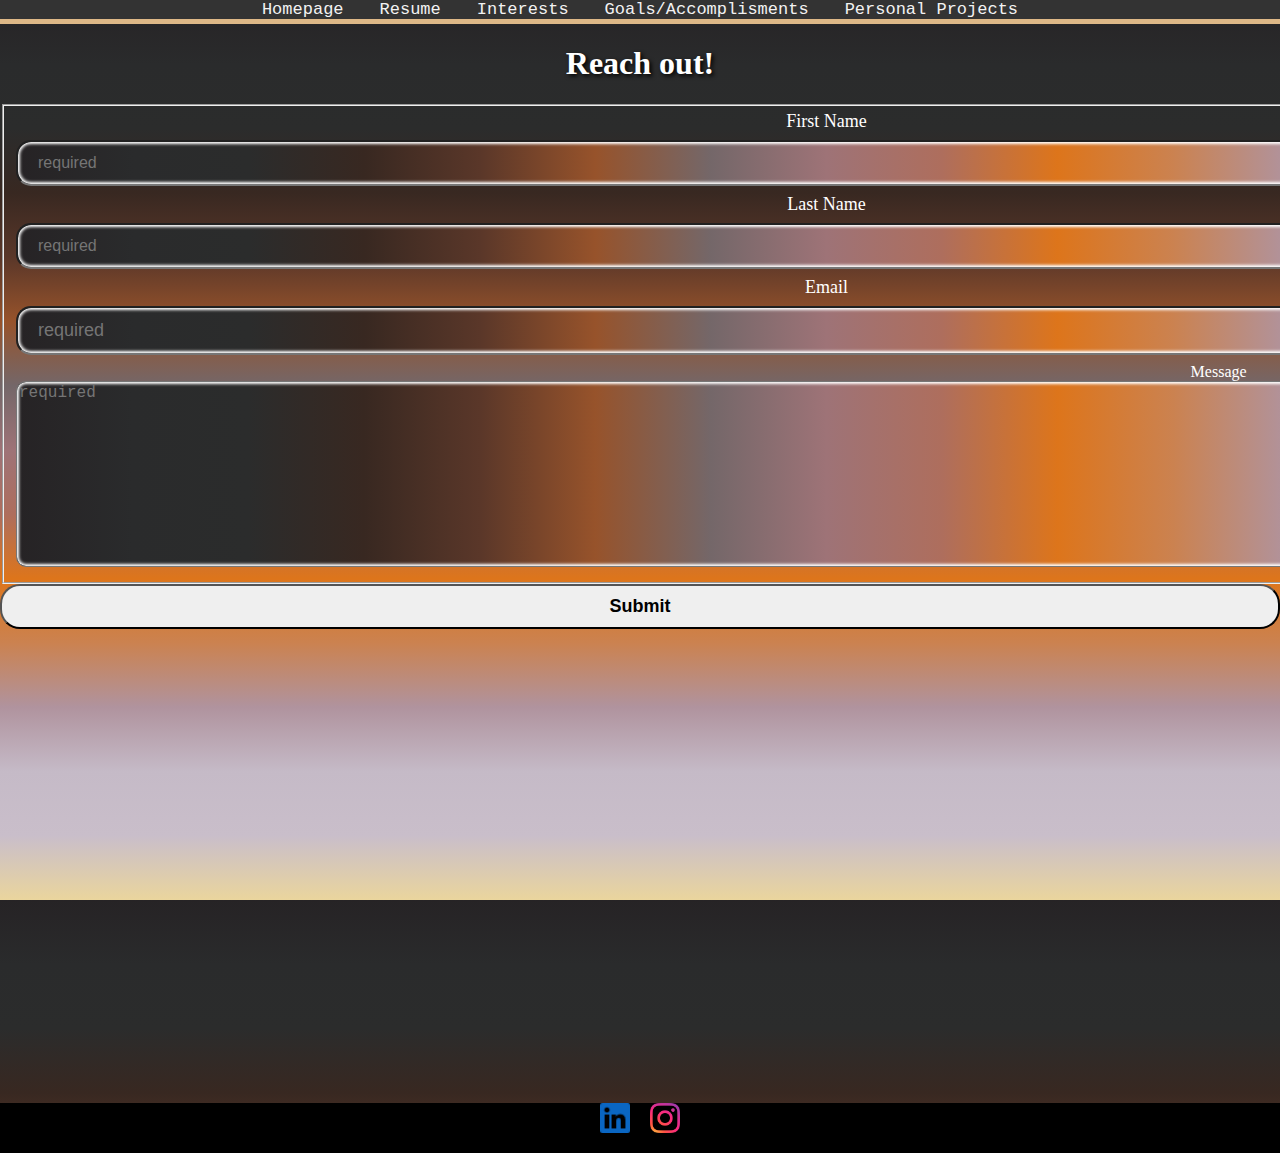
<file: ContactInfo.html>
<!DOCTYPE html>
<html lang="en">
<head>
    <meta charset="UTF-8">
    <meta name="viewport" content="width=device-width, initial-scale=1.0">
    <title>Contact Info</title>
    <link rel="stylesheet" href="/PortfolioStyling.css">
    <link rel="preconnect" href="https://fonts.googleapis.com">
<link rel="preconnect" href="https://fonts.gstatic.com" crossorigin>
<link href="https://fonts.googleapis.com/css2?family=Anonymous+Pro&family=Playfair+Display:wght@500&display=swap" rel="  sheet">
</head>
<body class="contact-me">
    <header> 
        <nav class="links">
         <a class="top-left" href="index.html" class="btn">Homepage</a>
         <a class="top-center" href="Technology Resume.html" class="btn">Resume</a>
         <a class="top-right" href="Interests.html" class="btn">Interests</a>
         <a class="bottom-left" href="Goals.html" class="btn">Goals/Accomplisments</a>
         <a class="bottom-right" href="PersonalProjects.html" class="btn">Personal Projects</a>
        </nav> 
     </header>
     <h1>Reach out!</h1>
     <div class="socials">
    <form class="message-form" method="post" action="">
        <fieldset class="form-container">
        <div class="type">
            <label for="first-name">First Name</label>
            <input type="text" required name="first-name" id="first-name" placeholder="required">
        </div>
        <div class="type">
            <label for="last-name">Last Name</label>
            <input type="text" required name="last-name" id="last-name" placeholder="required">
        </div>
        <div class="type">
            <label for="email">Email</label>
            <input type="email" required name="email" id="email" placeholder="required">
        </div>
        <div class="type">
            <legend>Message</legend>
            <textarea name="message" id="message" cols="160" rows="10" required placeholder="required" cols="30" rows="20"></textarea>
        </div>
        </fieldset>
            <input type="submit" value="Submit" class="submit">
    </form>
     </div>
     <iframe allow="autoplay *; encrypted-media *; fullscreen *; clipboard-write" frameborder="0" height="450" style="overflow:hidden;border-radius:10px;" sandbox="allow-forms allow-popups allow-same-origin allow-scripts allow-storage-access-by-user-activation allow-top-navigation-by-user-activation" src="https://embed.music.apple.com/us/playlist/viking-metal/pl.u-55D6XGKF8L99Xp5"></iframe>
     
    <footer>
        <div class="professional">
            <a target="_blank" href="https://www.linkedin.com/public-profile/settings?lipi=urn%3Ali%3Apage%3Ad_flagship3_profile_self_edit_contact-info%3BLCVifBWiTBmty7uF37HX%2BA%3D%3D"><img src="In-Blue-26.png" alt="LinkedIn"></a>
        </div>
        <div class="professional">
            <a target="_blank" href="https://www.instagram.com/adam__ziv/?utm_source=ig_embed&amp;utm_campaign=loading"><img src="Instagram_icon-icons.com_66804.png" alt=""></a>
        </div>
    </footer>
</body>
</html>
</file>
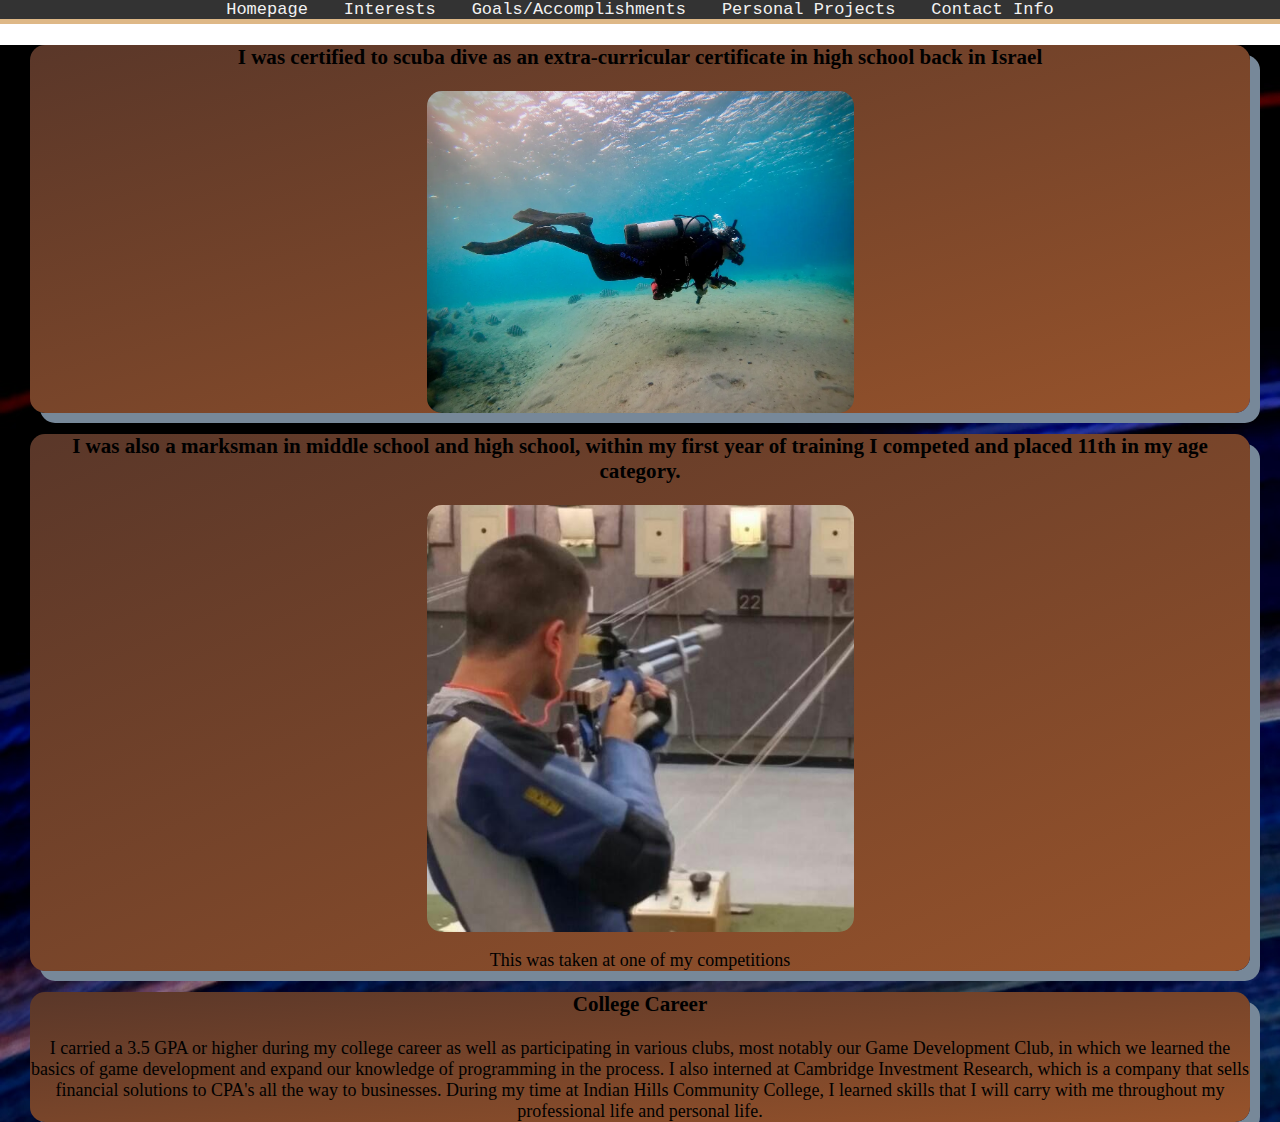
<file: Goals.html>
<!DOCTYPE html>
<html lang="en">
<head>
    <meta charset="UTF-8">
    <meta name="viewport" content="width=device-width, initial-scale=1.0">
    <title>Goals</title>
    <link rel="stylesheet" href="/PortfolioStyling.css">
    <link rel="preconnect" href="https://fonts.googleapis.com">
    <link rel="preconnect" href="https://fonts.gstatic.com" crossorigin>
    <link href="https://fonts.googleapis.com/css2?family=Anonymous+Pro&family=Playfair+Display:wght@500&display=swap" rel="  sheet">
</head>
<body class="Goals">
    <header>
        <nav class="links">
         <a class="top-left" href="index.html" class="btn">Homepage</a>
         <a class="top-center" href="Interests.html" class="btn">Interests</a>
         <a class="top-right" href="Goals.html" class="btn">Goals/Accomplishments</a>
         <a class="bottom-left" href="PersonalProjects.html" class="btn">Personal Projects</a>
         <a class="bottom-right" href="ContactInfo.html" class="btn">Contact Info</a>
        </nav> 
     </header>
    <div class="goals-grid">
        <div class="row">
            <div class="column">
                <div class="card-2">
                    <div id="diving">
                        <h3>I was certified to scuba dive as an extra-curricular certificate in high school back in Israel</h3>
                        <img src="Scuba-diving.webp" id="Scuba-diving">
                    </div>
                </div>
            </div>
        </div>
        <div class="row">
            <div class="column">
                <div class="card-2">
                    <div id="shooting">
                        <h3>I was also a marksman in middle school and high school, within my first year of training I competed and placed 11th in my age category.</h3>
                        <img src="6B38FC0A-FFB1-477F-A65A-BEDCD907DDD4.jpeg" id="Shooting">
                        <p>This was taken at one of my competitions</p>
                    </div>
                </div>
            </div>
        </div>
        <div class="row">
            <div class="column">
                <div class="card-2">
                    <div class="academic">
                        <h3>College Career</h3>
                        <p>I carried a 3.5 GPA or higher during my college career as well as participating in various clubs, most notably our 
                            Game Development Club, in which we learned the basics of game development and expand our knowledge of programming
                            in the process. I also interned at Cambridge Investment Research, which is a company that sells financial solutions 
                            to CPA's all the way to businesses. During my time at Indian Hills Community College, I learned skills that I will carry 
                            with me throughout my professional life and personal life.
                        </p>
                    </div>
                </div>
            </div>
        </div>
    </div>

</body>
</html>
</file>
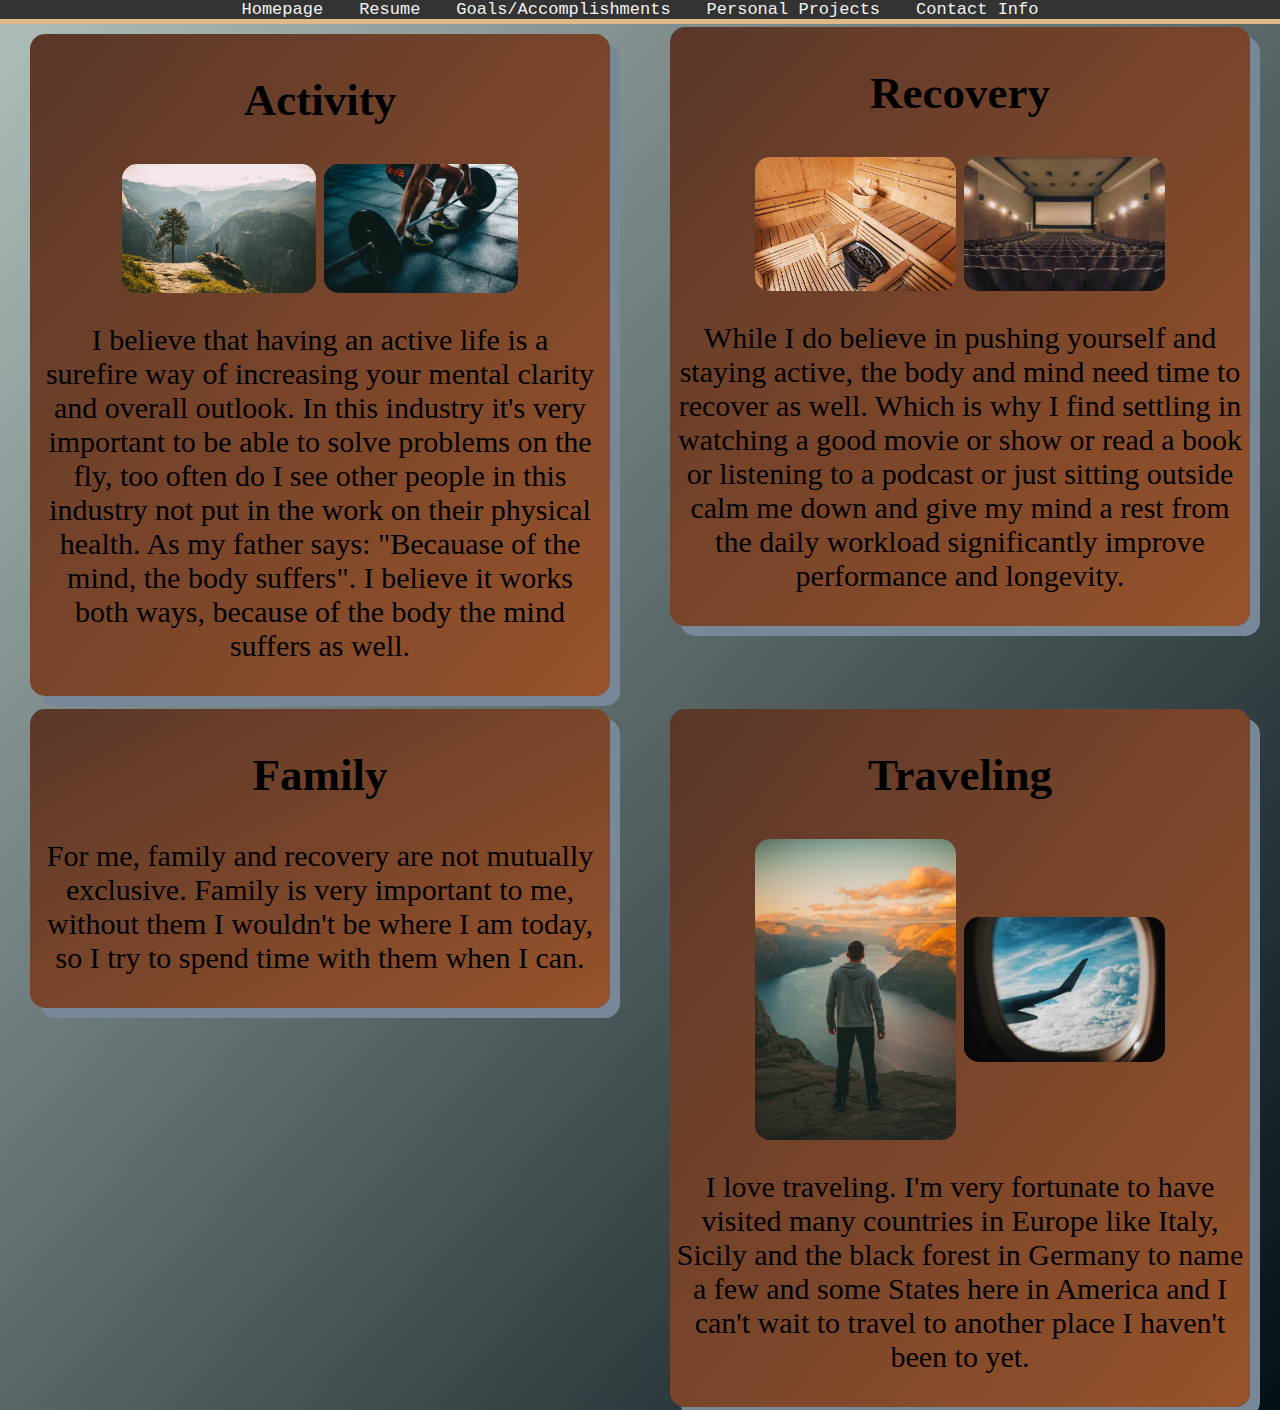
<file: Interests.html>
<!DOCTYPE html>
<html lang="en">
<head>
    <meta charset="UTF-8">
    <meta name="viewport" content="width=device-width, initial-scale=1.0">
    <title>What I Enjoy in Life</title>
    <link rel="stylesheet" href="/PortfolioStyling.css">
    <link rel="preconnect" href="https://fonts.googleapis.com">
<link rel="preconnect" href="https://fonts.gstatic.com" crossorigin>
<link href="https://fonts.googleapis.com/css2?family=Anonymous+Pro&family=Playfair+Display:wght@500&display=swap" rel="  sheet">
</head>
<body class="interests">
    <header> 
        <nav class="links">
         <a class="top-left" href="index.html" class="btn">Homepage</a>
         <a class="top-center" href="Technology Resume.html" class="btn">Resume</a>
         <a class="top-right" href="Goals.html" class="btn">Goals/Accomplishments</a>
         <a class="bottom-left" href="PersonalProjects.html" class="btn">Personal Projects</a>
         <a class="bottom-right" href="ContactInfo.html" class="btn">Contact Info</a>
        </nav> 
     </header>
     <div class="background">
    <div class="row">
        <div class="column">
            <div class="card-2">
                <div class="activity">
                    <h2>Activity</h2>
                    <img src="nathan-dumlao-pLoMDKtl-JY-unsplash.jpg" alt="mountain views">
                    <img src="victor-freitas-WvDYdXDzkhs-unsplash.jpg" alt="weight-lifting">
                    <p>I believe that having an active life   is a surefire way of
                        increasing your mental clarity and overall outlook. In this industry it's very
                        important to be able to solve problems on the fly, too often do I see other 
                        people in this industry not put in the work on their physical health. As my father says: "Becauase of the mind, the body suffers".
                        I believe it works both ways, because of the body the mind suffers as well.
                    </p>
                </div>
            </div>
        </div>
    </div>
    <div class="row">
        <div class="column">
            <div class="card-2">
                <div class="recovery">
                    <h2>Recovery</h2>
                    <img src="recovery.jpg" id="suana">
                    <img src="houses-cheung-3rW1HAakg8g-unsplash.jpg" alt="theater">
                    <p>While I do believe in pushing yourself and staying active, the body and mind need time to recover as well.
                        Which is why I find settling in watching a good movie or show or read a book or listening to a podcast or just sitting 
                        outside calm me down and give my mind a rest from the daily workload significantly improve performance and longevity.
                        
                    </p>
                </div>
            </div>
        </div>
    </div>
    <div class="row">
        <div class="column">
            <div class="card-2">
                <div class="family">
                    <h2>Family</h2>
                    <p>For me, family and recovery are not mutually exclusive. Family is very important to me, without them I wouldn't be where I am today, so I try to spend time with them
                        when I can.
                    </p>
                </div>
            </div>
        </div>
    </div>
    <div class="row">
        <div class="column">
            <div class="card-2">
                <div class="travel">
                    <h2>Traveling</h2>
                    <img src="alexei-scutari-4bK09f7ebCE-unsplash.jpg" alt="overlooking a lake">
                    <img src="blake-guidry-p9vr45T2scg-unsplash.jpg" alt="airplane wing">
                    <p>I love traveling. I'm very fortunate to have visited many countries in Europe like Italy, Sicily and the black forest in Germany to name a few
                        and some States here in America and I can't wait to travel to another place I haven't been to yet.
                    </p>
                </div>
            </div>
        </div>
    </div>
     </div>
</body>
</html>
</file>
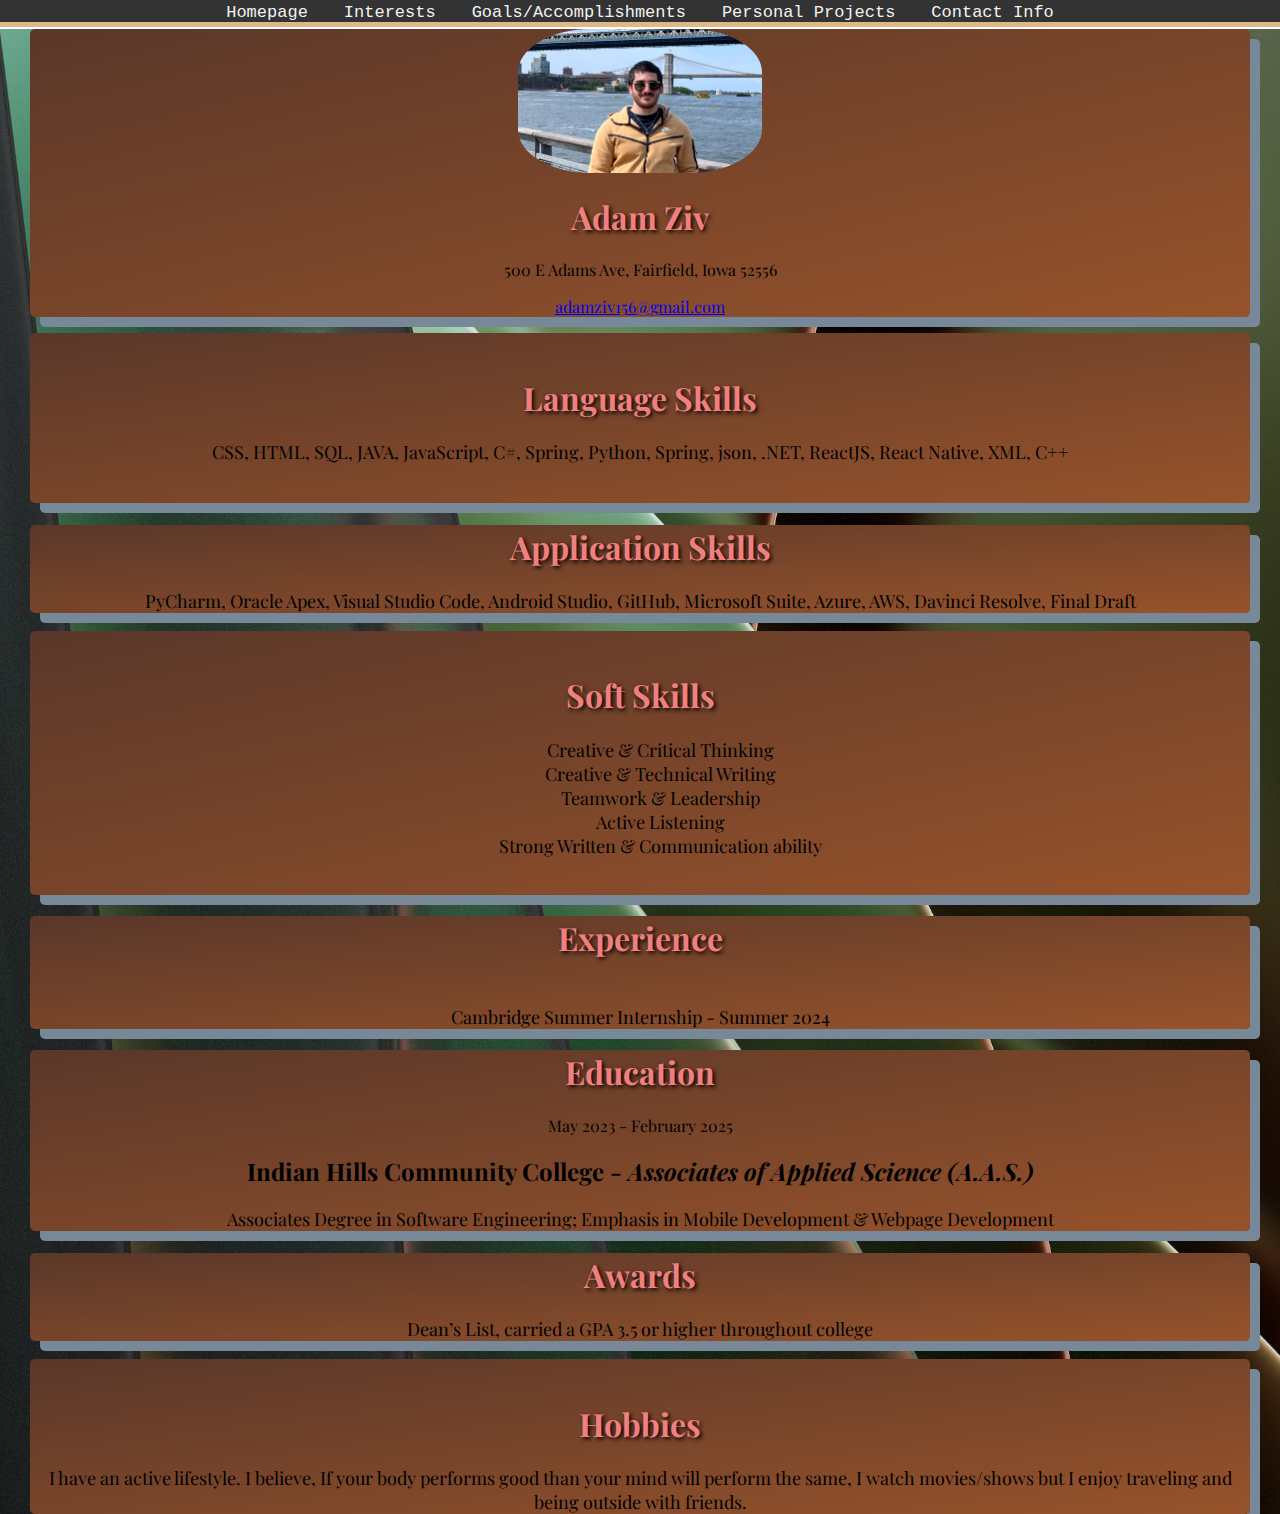
<file: Technology Resume.html>
<!DOCTYPE  html PUBLIC "-//W3C//DTD XHTML 1.0 Transitional//EN" "http://www.w3.org/TR/xhtml1/DTD/xhtml1-transitional.dtd">
<html xmlns="http://www.w3.org/1999/xhtml" xml:lang="en" lang="en">
    <head>
        <meta http-equiv="Content-Type" content="text/html; charset=utf-8"/>
        <meta name="viewport" content="width=device-width, initial-scale=1"/>
        <link rel="stylesheet" href="/PortfolioStyling.css">
        <link href="https://fonts.googleapis.com/css2?family=Anonymous+Pro&family=Playfair+Display:wght@500&display=swap" rel="stylesheet">
        <title>Technology Resume</title>
</head>
<body class="resume">
    <header>
        <nav class="links">
         <a class="top-left" href="index.html" class="btn">Homepage</a>
         <a class="top-center" href="Interests.html" class="btn">Interests</a>
         <a class="top-right" href="Goals.html" class="btn">Goals/Accomplishments</a>
         <a class="bottom-left" href="PersonalProjects.html" class="btn">Personal Projects</a>
         <a class="bottom-right" href="ContactInfo.html" class="btn">Contact Info</a>
        </nav> 
     </header>
     <div id="everything">
    <div class="row">
        <div class="column">
            <div class="card">
                <img src="IMG_4809.jpeg" alt="view of the Williamsburg bridge">
                <div class="container">
                    <h1 class="title">Adam Ziv</h1>
                    <p class="s1">500 E Adams Ave, Fairfield, Iowa 52556</p>
                    <p class="email"><a href="mailto:adamziv156@gmail.com">adamziv156@gmail.com</a></p>
                </div>
            </div>
        </div>
    </div>
    <div class="row">
        <div class="column">
            <div class="card">
                <div class="container">
                    <p><br/></p><h1 class="title">Language Skills</h1>
                    <p class="personal-info">CSS, HTML, SQL, JAVA, JavaScript, C#, Spring, Python, Spring, json, .NET, ReactJS, React Native, XML, C++</p>
        <p><br/>

                </div>
            </div>
        </div>
    </div>
    <div class="row">
        <div class="column">
            <div class="card">
                <div class="container">
            </p><h1 class="title">Application Skills</h1>
            <p class="personal-info">PyCharm, Oracle Apex, Visual Studio Code, Android Studio, GitHub, Microsoft Suite, Azure, AWS, Davinci Resolve, Final Draft</p>
        </div>
            </div>
        </div>
    </div>
    <div class="row">
        <div class="column">
            <div class="card">
                <div class="container">
        <p><br/></p><h1 class="title">Soft Skills</h1>
        <ul>
            <li class="personal-info">Creative &amp; Critical Thinking</li>
            <li class="personal-info">Creative &amp; Technical Writing</li>
            <li class="personal-info">Teamwork &amp; Leadership</li>
            <li class="personal-info">Active Listening</li>
            <li class="personal-info">Strong Written &amp; Communication ability</li>
        </ul>
        <p><br/></p>
                </div>
            </div>
        </div>
    </div>
    <div class="row">
        <div class="column">
            <div class="card">
                <div class="container">
                    <h1 class="title">Experience</h1>
                    <p class="personal-info"><br>Cambridge Summer Internship - Summer 2024</p>
                </div>
            </div>
        </div>
    </div>
    <div class="row">
        <div class="column">
            <div class="card">
                <div class="containter">
                    <h1 class="title">Education</h1>
                    <p class="sub-heading">May 2023 - February 2025</p>
                    <h2>Indian Hills Community College <i>- Associates of Applied Science (A.A.S.)</i></h2>
                    <p class="personal-info">Associates Degree in Software Engineering; Emphasis in Mobile Development &amp; Webpage Development</p>  
                </div>
            </div>
        </div>
    </div>
    <div class="row">
        <div class="column">
            <div class="card">
                <div class="container">
                    <h1 class="title">Awards</h1>
                        <p class="personal-info">Dean’s List, carried a GPA 3.5 or higher throughout college</p>
                </div>
            </div>
        </div>
    </div>
        <div class="row">
            <div class="column">
                <div class="card">
                    <div class="container">
                        <p><br/></p>
                            <h1 class="title">Hobbies</h1>
                                <p class="personal-info">
                            I have an active lifestyle. I believe, If your body performs good than your mind will perform the same, 
                             I watch movies/shows but I enjoy traveling and being outside with friends.
                            </p>
                    </div>
                </div>
            </div>
        </div>
     </div>
    </body>
</html>
</file>
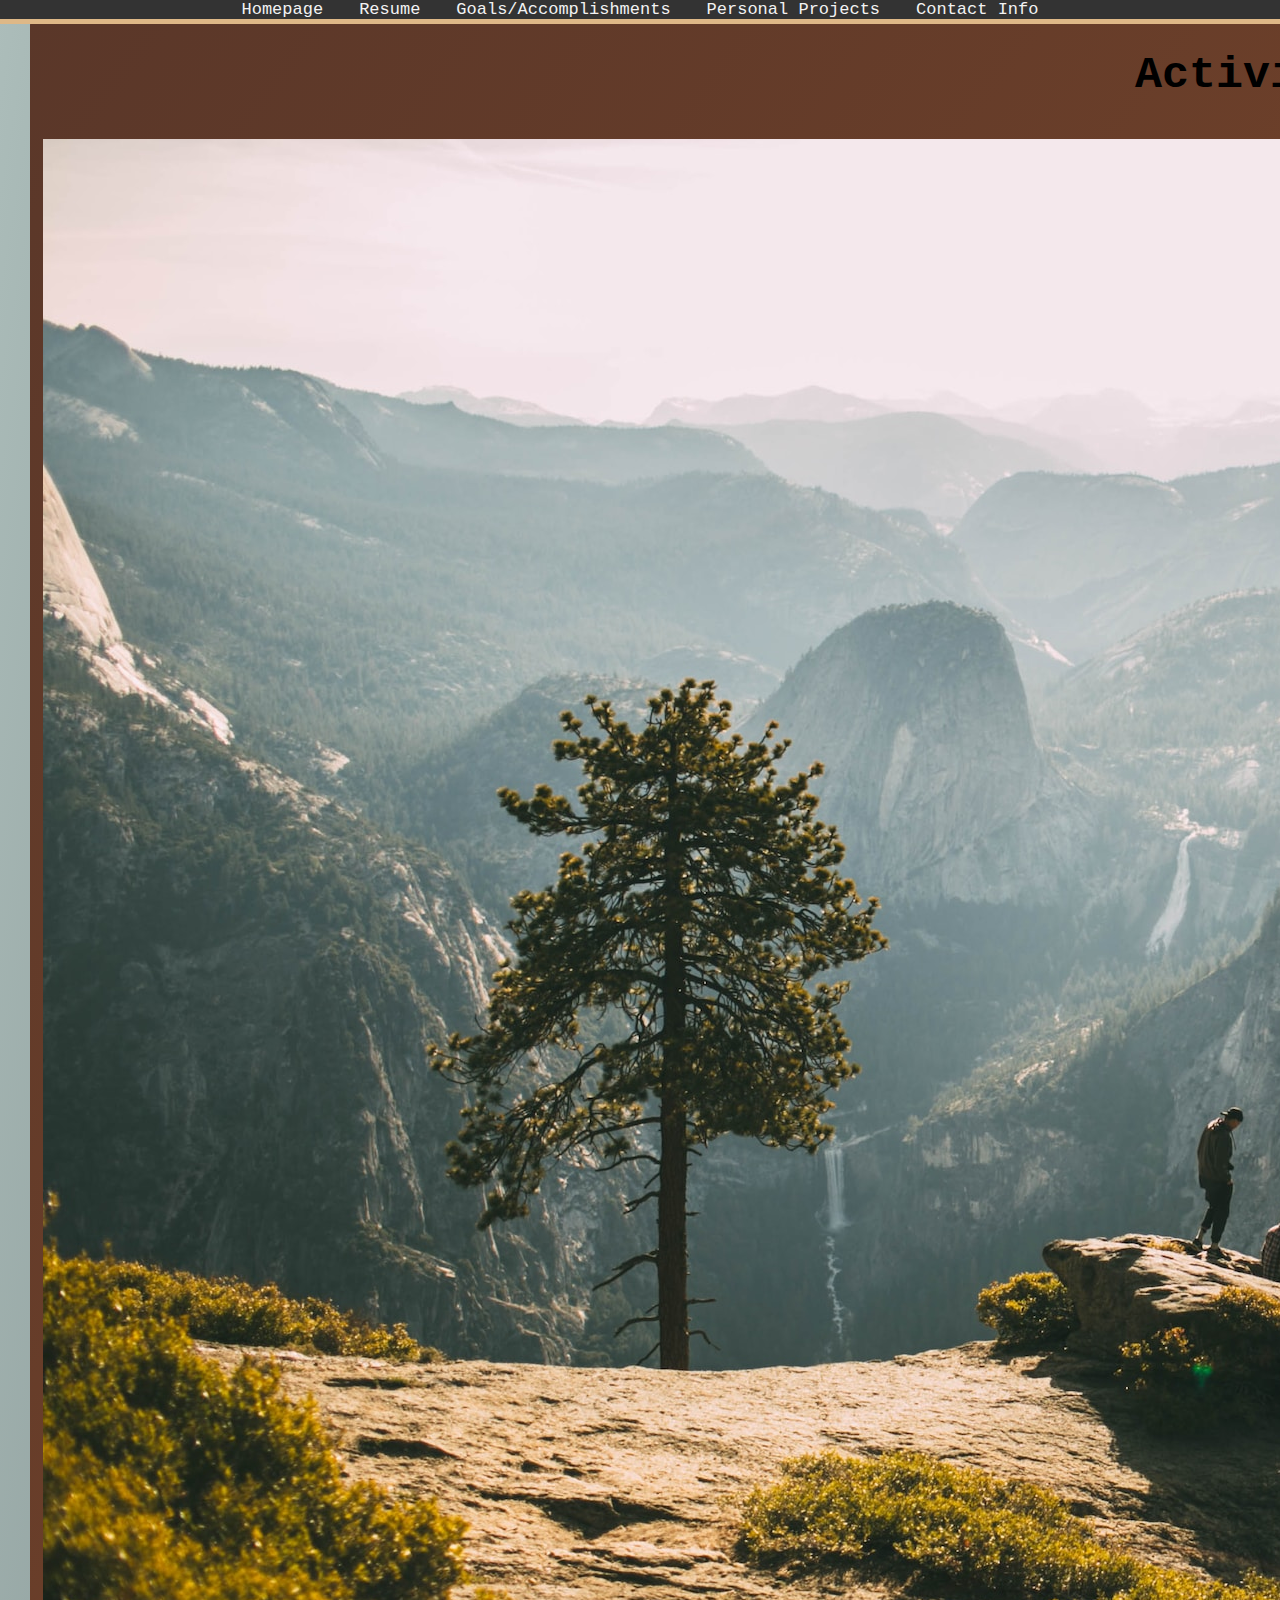
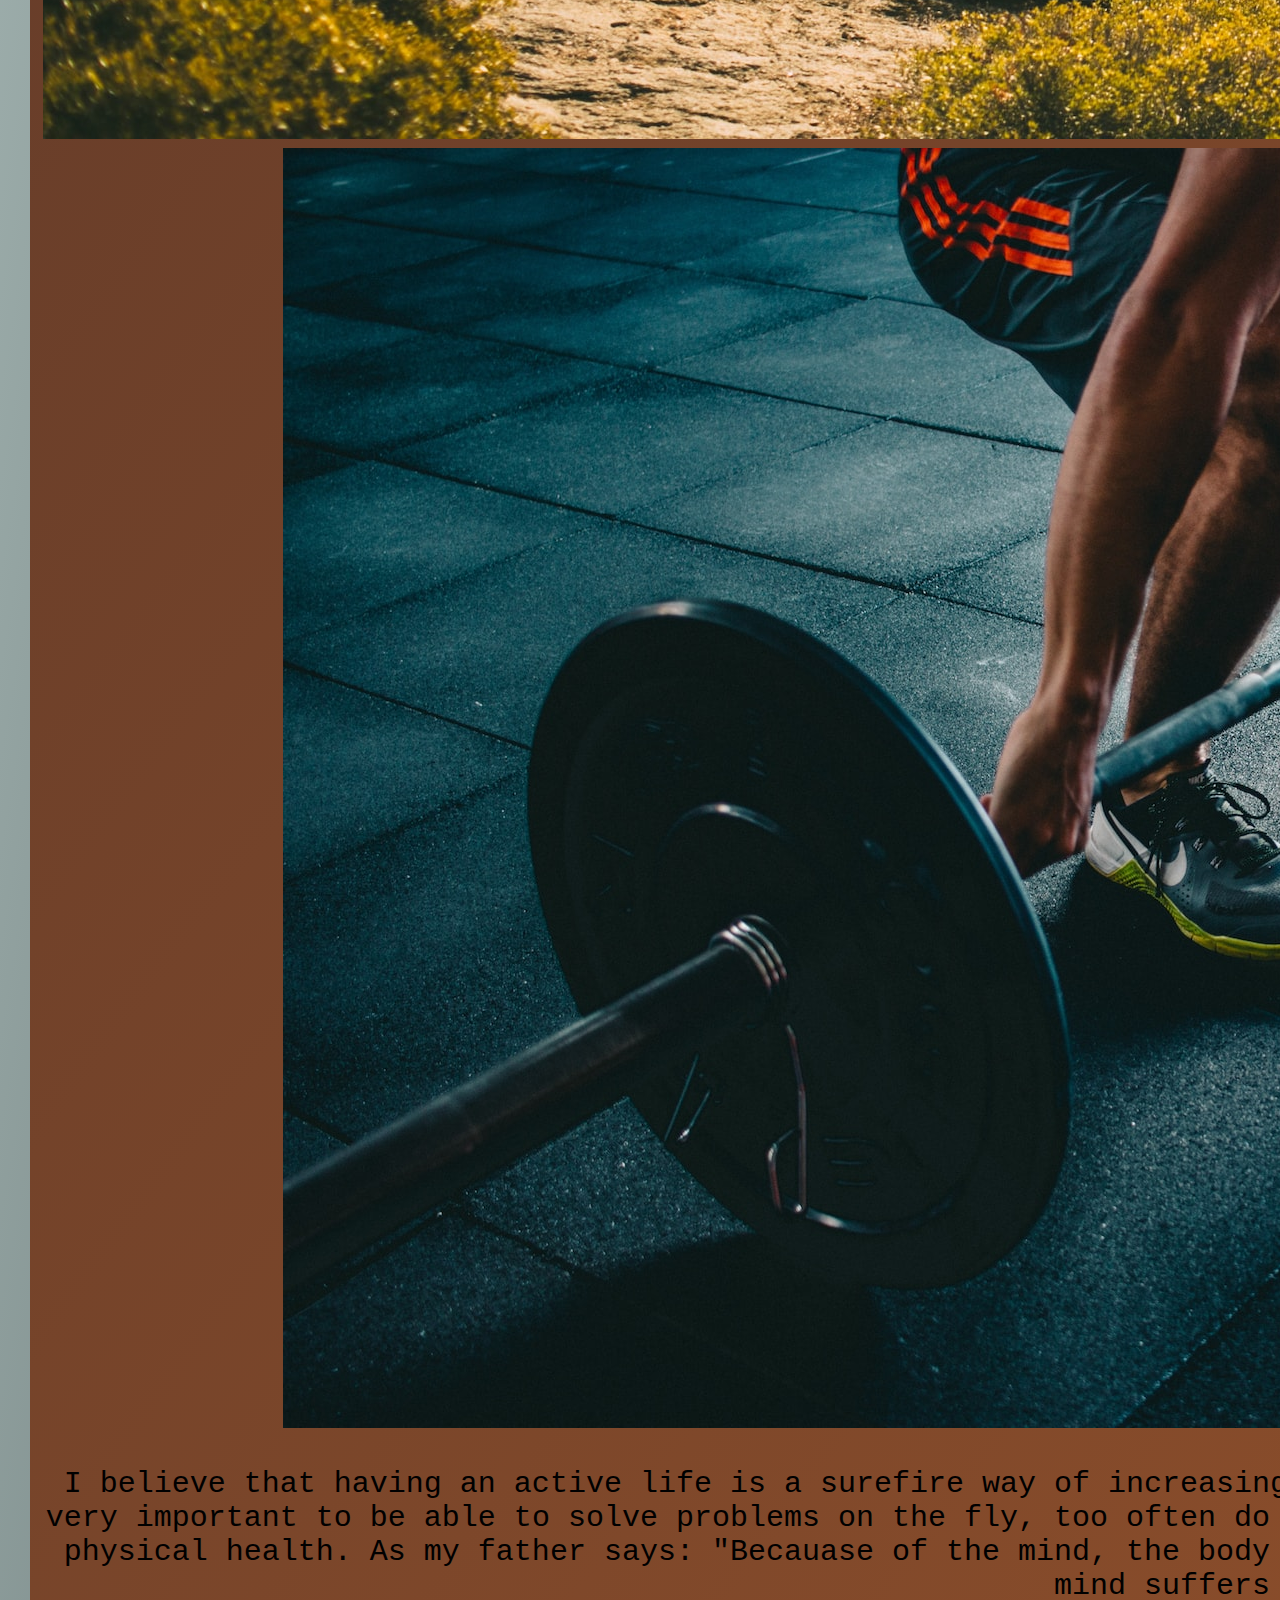
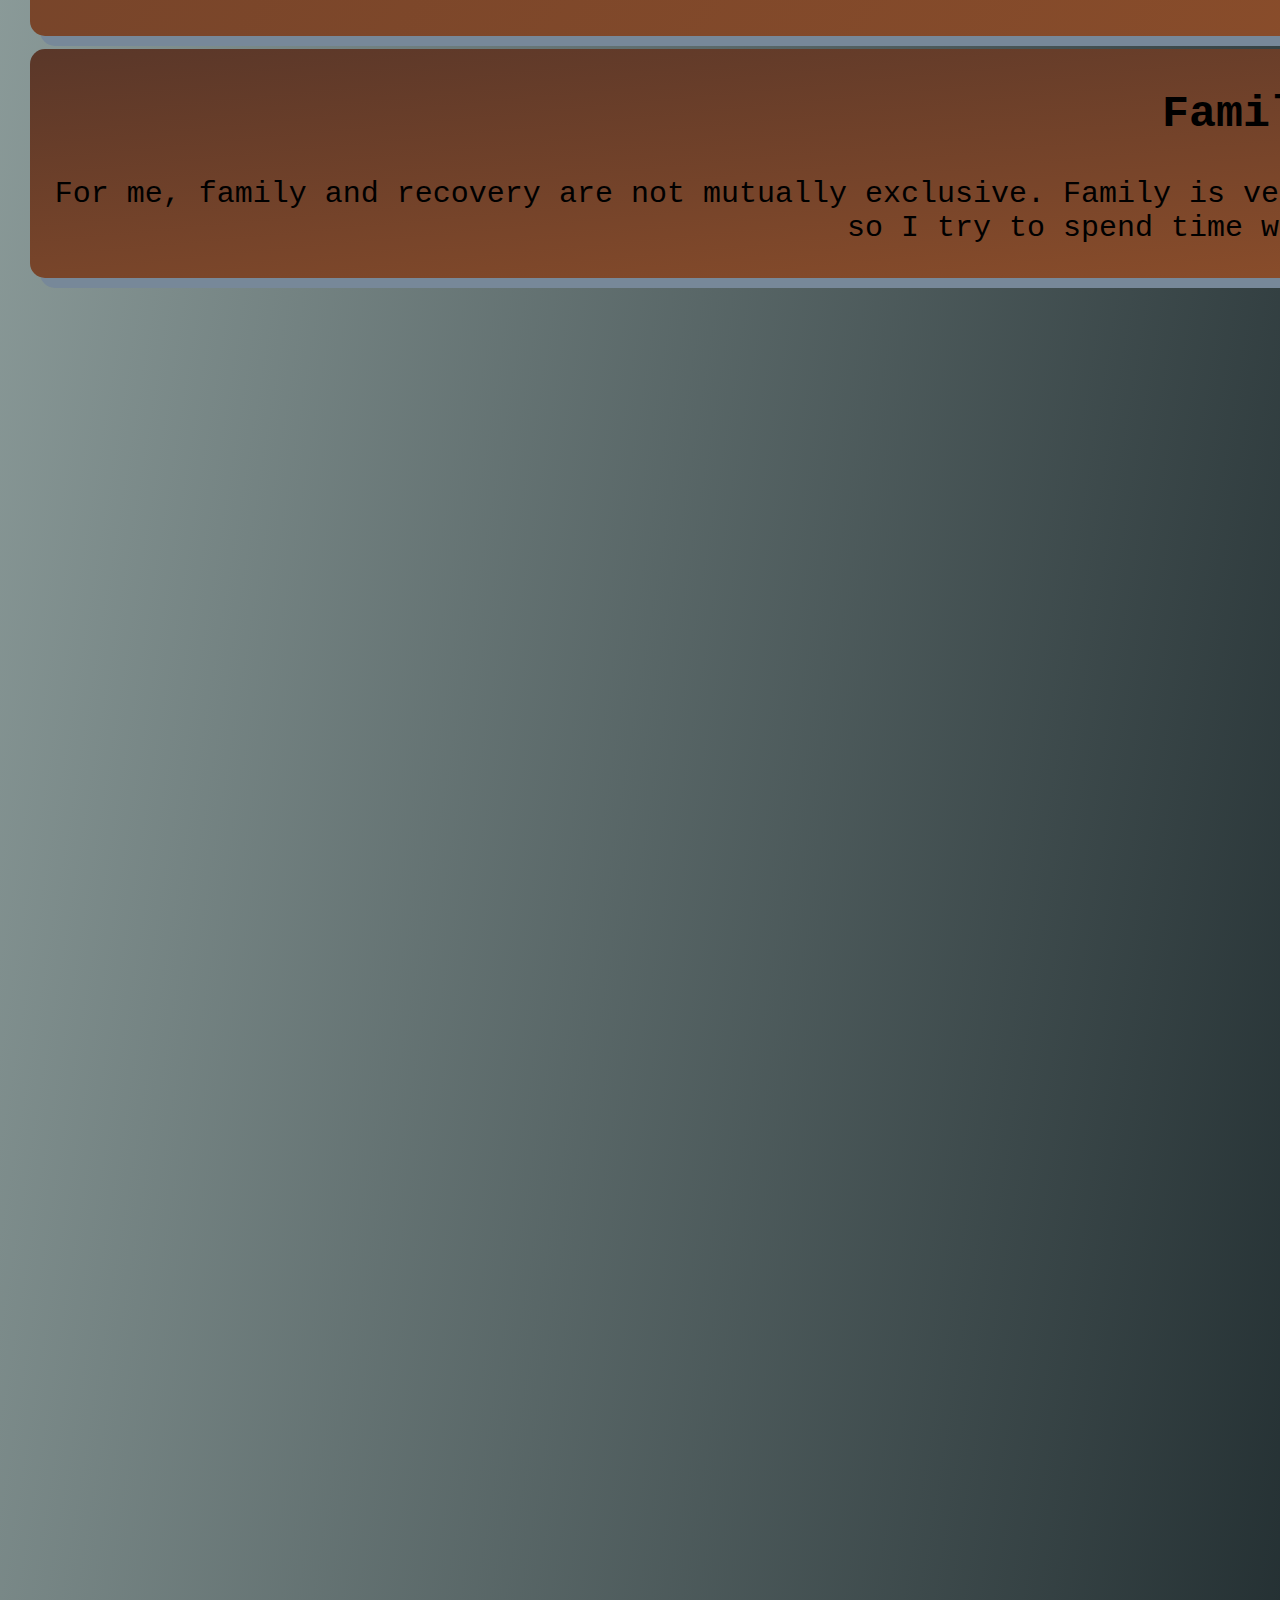
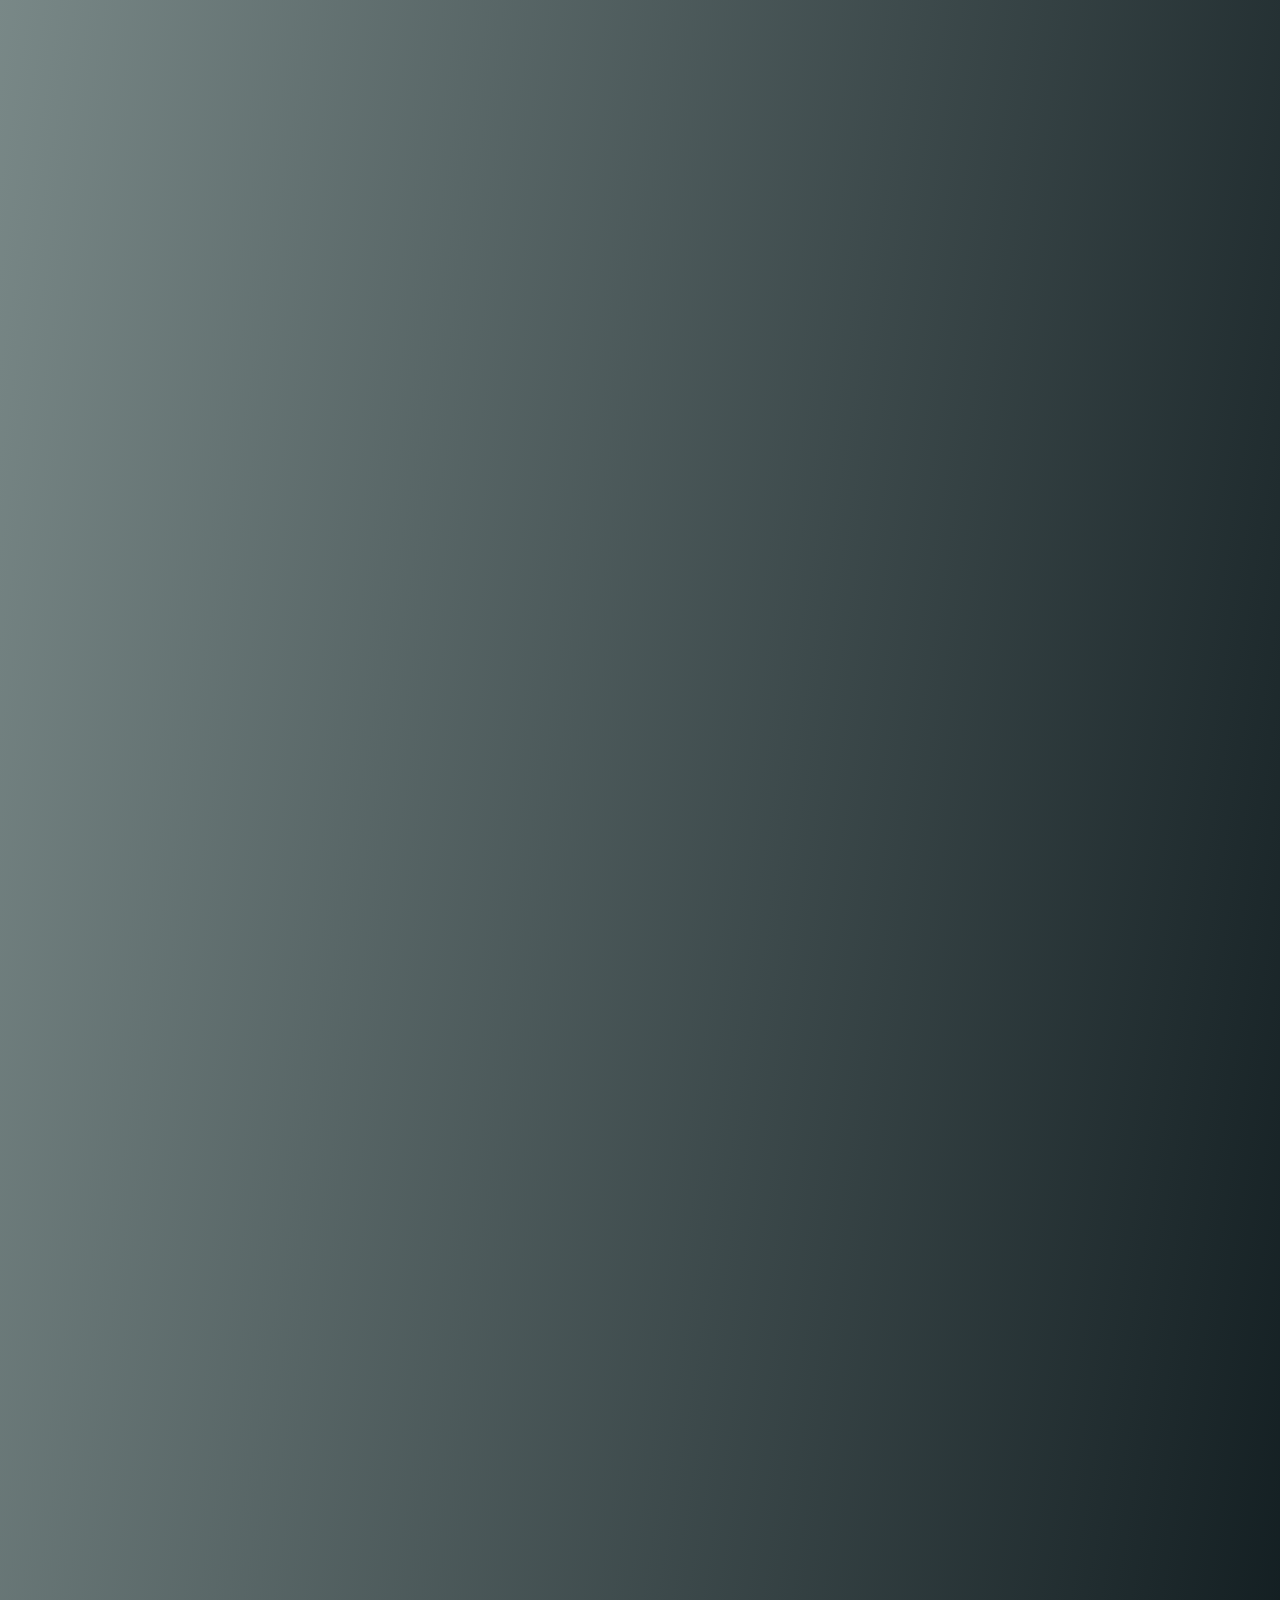
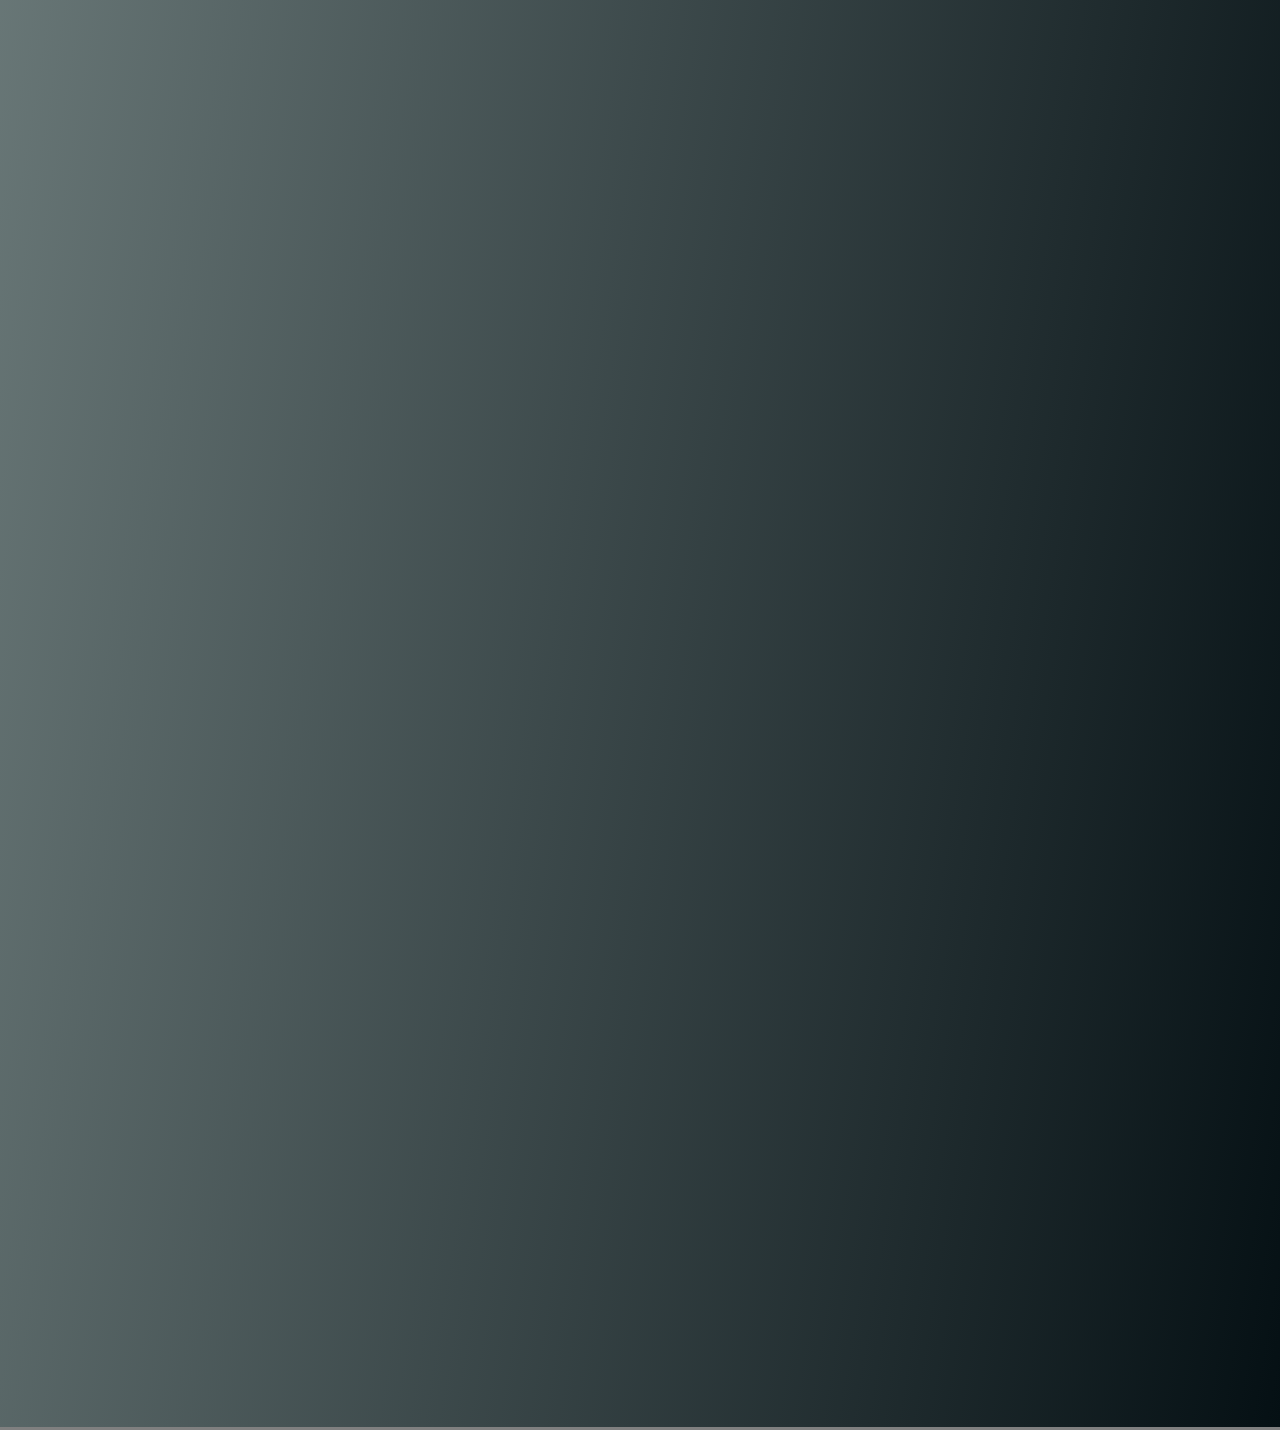
<file: html/Interests.html>
<!DOCTYPE html>
<html lang="en">

<head>
    <meta charset="UTF-8">
    <meta name="viewport" content="width=device-width, initial-scale=1.0">
    <title>What I Enjoy in Life</title>
    <link rel="stylesheet" href="styles.css">
    <link rel="preconnect" href="https://fonts.googleapis.com">
    <link rel="preconnect" href="https://fonts.gstatic.com" crossorigin>
    <link href="https://fonts.googleapis.com/css2?family=Anonymous+Pro&family=Playfair+Display:wght@500&display=swap"
        rel="  sheet">
</head>

<body class="interests">
    <header>
        <nav class="links">
            <a class="top-left" href="index.html" class="btn">Homepage</a>
            <a class="top-center" href="Technology Resume.html" class="btn">Resume</a>
            <a class="top-right" href="Goals.html" class="btn">Goals/Accomplishments</a>
            <a class="bottom-left" href="PersonalProjects.html" class="btn">Personal Projects</a>
            <a class="bottom-right" href="ContactInfo.html" class="btn">Contact Info</a>
        </nav>
    </header>
    <div class="background">
        <div class="row">
            <div class="column">
                <div class="card-2">
                    <div class="activity">
                        <h2>Activity</h2>
                        <img src="images/nathan-dumlao-pLoMDKtl-JY-unsplash.jpg" alt="mountain views">
                        <img src="images/victor-freitas-WvDYdXDzkhs-unsplash.jpg" alt="weight-lifting">
                        <p>I believe that having an active life is a surefire way of
                            increasing your mental clarity and overall outlook. In this industry it's very
                            important to be able to solve problems on the fly, too often do I see other
                            people in this industry not put in the work on their physical health. As my father says:
                            "Becauase of the mind, the body suffers".
                            I believe it works both ways, because of the body the mind suffers as well.
                        </p>
                    </div>
                </div>
            </div>
        </div>
        <div class="row">
            <div class="column">
                <div class="card-2">
                    <div class="recovery">
                        <h2>Recovery</h2>
                        <img src="images/Hobbies:recovery.jpg" id="suana">
                        <img src="images/houses-cheung-3rW1HAakg8g-unsplash.jpg" alt="theater">
                        <p>While I do believe in pushing yourself and staying active, the body and mind need time to
                            recover as well.
                            Which is why I find settling in watching a good movie or show or read a book or listening to
                            a podcast or just sitting
                            outside calm me down and give my mind a rest from the daily workload significantly improve
                            performance and longevity.

                        </p>
                    </div>
                </div>
            </div>
        </div>
        <div class="row">
            <div class="column">
                <div class="card-2">
                    <div class="family">
                        <h2>Family</h2>
                        <p>For me, family and recovery are not mutually exclusive. Family is very important to me,
                            without them I wouldn't be where I am today, so I try to spend time with them
                            when I can.
                        </p>
                    </div>
                </div>
            </div>
        </div>
        <div class="row">
            <div class="column">
                <div class="card-2">
                    <div class="travel">
                        <h2>Traveling</h2>
                        <img src="images/alexei-scutari-4bK09f7ebCE-unsplash.jpg" alt="overlooking a lake">
                        <img src="images/blake-guidry-p9vr45T2scg-unsplash.jpg" alt="airplane wing">
                        <p>I love traveling. I'm very fortunate to have visited many countries in Europe like Italy,
                            Sicily and the black forest in Germany to name a few
                            and some States here in America and I can't wait to travel to another place I haven't been
                            to yet.
                        </p>
                    </div>
                </div>
            </div>
        </div>
    </div>
</body>

</html>
</file>
<file: PortfolioStyling.css>
body, html{
  height: 100%;
  margin: 0;
  font-family: 'Playfair Display';
}

.intro{
    background-image: url(coding-backsplash.jpg);
    height: 50%;
    padding: 8px;
    background-position: center;
    background-repeat: no-repeat;
    background-size: cover;
    position: relative;
}
.intro-text{
    text-align: center;
  position: absolute;
  top: 130%;
  left: 50%;
  transform: translate(-50%, -50%);
  color: white;
  font-family: 'Playfair Display';
  font-size: 20px;
}
.about-me{
    background-image: url(content-backsplash.jpg);
    height: 50%;
    background-position: center;
    background-repeat: no-repeat;
    background-size: cover;
    position: relative;
    filter: blur(4px);
}
.my-story{
  padding: 20px;
  font-family: 'Playfair Display';
}
.content{
    text-align: center;
    position: absolute;
    top: 75%;
    left: 50%;
    transform: translate(-50%, -50%);
    color: white;
    font-family: 'Playfair Display';
}
.content p{
    font-size: 20px;
}
.headshot{
   background-image: url(c5af8d73-86ed-4a8b-8fc9-d043138c39ab.JPG);
   height: 50%;
   background-position: center;
   background-repeat: no-repeat;
   background-size: cover;
   position: relative;
   font-family: 'Playfair Display';
}
.headshot h1{
    text-align: center;
  position: absolute;
  top: 50%;
  left: 50%;
  transform: translate(-50%, -50%);
  color: white;

}
header{
    position: relative;
  width: auto;
  background-color: #333;
}
nav{
    overflow: hidden;
    background-color: #333;
}
nav a{
    float: center;
  color: #f2f2f2;
  text-align: center;
  padding: 14px 16px;
  text-decoration: none;
  font-size: 17px;
  font-family:'Courier New', Courier, monospace;
}
nav a:hover{
    background-color: #ddd;
  color: black;
  cursor: pointer;
}
.links{
    border-bottom: 5px solid burlywood;
    text-align: center;
}

h1{
    text-shadow: 2px 2px 4px black;
}
.interests{
    background-color: gray;
}
.card{
  background-image: linear-gradient(to bottom right,  rgb(90,55,41),rgb(151,83,43));
  text-align: center;
  box-sizing: border-box;
  box-shadow: 10px 10px lightslategrey;
  margin: 2px 30px;
  border-radius: 5px 5px;
}

li{
  list-style: none;
}
.card img{
  width: 20%;
  height: 30%;
  border-radius: 30%;
  vertical-align: middle;
}
.container{
  font-weight: 300;
  font-family: 'Playfair Display';
  height: 70%;
}
.title{
  color: lightcoral;
}
.email a:hover{
  color: black;
  cursor: pointer;
}
#everything{
  background-image: url(rick-rothenberg-UsSDLVv_PwQ-unsplash.jpg);
  background-position: center;
  background-repeat: no-repeat;
  background-size: cover;
  
  
}
.background{
  display: grid;
  grid-template-columns: repeat(2, 2fr);
}
.personal-info{
  font-size: 18px;
}
.card-2{
  background-image: linear-gradient(to bottom right,  rgb(90,55,41),rgb(151,83,43));
  text-align: center;
  box-sizing: border-box;
  box-shadow: 10px 10px lightslategrey;
  margin: 3px 30px;
  border-radius: 15px 15px;
  font-family: 'Playfair Display';
  font-size: large;
}
.card-2 img{
  width: 35%;
  height: 30%;
  border-radius: 15px;
  vertical-align: middle;
  box-sizing: border-box;
  box-shadow: #C1E0F7;
}
.background{
  background-image: linear-gradient(to bottom right, #ACBDBA, #051014);
}
.activity{
  font-size:30px;
  padding: 3px;
  margin: 10px;
}
.recovery{
  font-size: 30px;
  padding: 3px;
}
.family{
  font-size: 30px;
  padding: 3px;
}
.travel{
  font-size: 30px;
  padding: 3px;
}
.goals-grid{
  background-image: url(chirayu-trivedi-SuYVDt3vmlE-unsplash.jpg);
}
.contact-me{
  text-align: center;
  background-image: linear-gradient(rgb(38,35,37), rgb(42,43,44), rgb(43,44,44), rgb(56,40,33), rgb(90,55,41),rgb(151,83,43), rgb(116,103,105), rgb(158,115,119), rgb(174,110,93), rgb(221,117,27), rgb(203,130,80), rgb(176,147,158), rgb(197,186,199), rgb(201,190,202), rgb(234,213,157));
  height: 50%;
  color: white;
}
.submit{
  width: 100%;
  padding: 10px;
  border-radius: 20px;
  font-weight: bold;
  resize: vertical;
  font-size: large;
}
.submit:hover{
  background-image: linear-gradient(rgb(38,35,37), rgb(42,43,44), rgb(43,44,44), rgb(56,40,33), rgb(90,55,41),rgb(151,83,43), rgb(116,103,105), rgb(158,115,119), rgb(174,110,93), rgb(221,117,27), rgb(203,130,80), rgb(176,147,158), rgb(197,186,199), rgb(201,190,202), rgb(234,213,157));
  color: white;
  cursor: pointer;

}

iframe{
  width: 99%;
  padding: 10px;
}
input[type=text]{
  width: 100%;
  padding: 12px 20px;
  margin: 8px 0;
  box-sizing: border-box;
  font-size: medium;
  border-radius: 15px;
  box-shadow: inset 0 0  white, inset 0 0 3px 2px white;
  background: linear-gradient(to right, rgb(38,35,37), rgb(42,43,44), rgb(43,44,44), rgb(56,40,33), rgb(90,55,41),rgb(151,83,43), rgb(116,103,105), rgb(158,115,119), rgb(174,110,93), rgb(221,117,27), rgb(203,130,80), rgb(176,147,158), rgb(197,186,199), rgb(201,190,202), rgb(234,213,157));
  color: white;
}
input[type=email]{
  width: 100%;
  padding: 12px 20px;
  margin: 8px 0;
  box-sizing: border-box;
  font-size: medium;
  border-radius: 15px;
  box-shadow: inset 0 0  white, inset 0 0 3px 2px white;
  background: linear-gradient(to right, rgb(38,35,37), rgb(42,43,44), rgb(43,44,44), rgb(56,40,33), rgb(90,55,41),rgb(151,83,43), rgb(116,103,105), rgb(158,115,119), rgb(174,110,93), rgb(221,117,27), rgb(203,130,80), rgb(176,147,158), rgb(197,186,199), rgb(201,190,202), rgb(234,213,157));
  color: white;
  font-size: large;
}
legend{
  padding-left: 48.5%;
  font-size: medium;
}
textarea{
  background: linear-gradient(to right, rgb(38,35,37), rgb(42,43,44), rgb(43,44,44), rgb(56,40,33), rgb(90,55,41),rgb(151,83,43), rgb(116,103,105), rgb(158,115,119), rgb(174,110,93), rgb(221,117,27), rgb(203,130,80), rgb(176,147,158), rgb(197,186,199), rgb(201,190,202), rgb(234,213,157));
  color: white;
  border-radius: 10px;
  box-shadow: inset 0 0  white, inset 0 0 3px 2px white;
  font-size: large;
}
.type{

  font-size: large;
  color:white;
  background-size: cover;
  resize: horizontal;
  border-radius: 9px;
}
.professional img{
  width: 30px;
  height: 30px;
}
footer{
  display: flex;
  justify-content:center;
  gap: 20px;
  background-color: black;
  height: 50px;
}
label{
  background-image: linear-gradient(rgb(151,83,43),);
}
.projects{
  background: linear-gradient(to bottom right, rgb(38,35,37), rgb(42,43,44), rgb(43,44,44), rgb(56,40,33), rgb(90,55,41),rgb(151,83,43), rgb(116,103,105), rgb(158,115,119), rgb(174,110,93), rgb(221,117,27), rgb(203,130,80), rgb(176,147,158), rgb(197,186,199), rgb(201,190,202), rgb(234,213,157));
}
@media screen and (min-width: 200px) and (max-width: 568px){
  .headshot{
    display: grid;
    grid-template-columns: repeat(2, 1fr);
}
.intro{
  display: grid;
  grid-template-columns: repeat(2, 1fr);
}
.links{
    display:grid;
    grid-template-columns: repeat(2, 1fr)
    border: 1px solid white;
  
}
  .my-story p{
    font-size: 15px;
    display:flex;
    text-align:center;
}
  .intro-text{
    font-size:15px;
    display:flex;
    text-align:bottom;
  }
  .background{
    max-width: 500px;
  }
  .form-container{
    max-width:auto;
  }
}
@media screen and (min-width: 601px) and (max-width: 567px){
  .headshot{
      display: grid;
      grid-template-columns: repeat(2, 1fr);
  }
  .intro{
    display: grid;
    grid-template-columns: repeat(2, 1fr);
  }
  
}

@media screen and (max-width: 600px) {
  .usb-logo{
      display: none;
  }
}
</file>
<file: html/styles.css>
body,
html {
    height: 100%;
    margin: 0;
    font-family: "Playfair Display";
}



.intro {
    background-image: url(images/coding-backsplash.jpg);
    height: 50%;
    padding: 8px;
    background-position: center;
    background-repeat: no-repeat;
    background-size: cover;
    position: relative;
}

.icons {
    width: 5em;
    height: 8em;
    gap: 1em;
    display: inline-flex;
    align-items: center;

}

.intro-text {
    text-align: center;
    position: absolute;
    top: 130%;
    left: 50%;
    transform: translate(-50%, -50%);
    color: white;
    font-family: "Playfair Display";
    font-size: 20px;
}

.about-me {
    background-image: url(../images/content-backsplash.jpg);
    height: 50%;
    background-position: center;
    background-repeat: no-repeat;
    background-size: cover;
    position: relative;
    filter: blur(4px);
}

.my-story {
    padding: 20px;
    font-family: "Fira Code", monospace;
}

.content {
    text-align: center;
    position: absolute;
    top: 75%;
    left: 50%;
    transform: translate(-50%, -50%);
    color: white;
    font-family: "Fira Code", monospace;
}

/* This has been changed */
.content>p {
    font-size: 20px;
}

.headshot {
    background-image: url(images/c5af8d73-86ed-4a8b-8fc9-d043138c39ab.JPG);
    height: 50%;
    background-position: center;
    background-repeat: no-repeat;
    background-size: cover;
    position: relative;
    font-family: "Fira Code", italic;
}

/* This Too ~ Adam */
.headshot>h1 {
    text-align: center;
    position: absolute;
    top: 50%;
    left: 50%;
    transform: translate(-50%, -50%);
    color: white;
}

header {
    /* position: relative; */
    width: auto;
    background-color: #333;

}

nav {
    overflow: hidden;
    background-color: #333;
    /* I added these ~ Adam  */
    position: fixed;
    top: 0;
    width: 100%;
}

nav a {
    float: center;
    color: #f2f2f2;
    text-align: center;
    padding: 14px 16px;
    text-decoration: none;
    font-size: 17px;
    font-family: "Courier New", Courier, monospace;
}

/* This has been changed too ~ Adam */
nav>a::hover {
    background-color: #ddd;
    color: black;
    cursor: pointer;
    /* I added this ~ Adam */
    opacity: 0.5;
}

.links {
    border-bottom: 5px solid burlywood;
    text-align: center;
}

h1 {
    text-shadow: 2px 2px 4px black;
}

.interests {
    background-color: gray;
}

.card {
    background-image: linear-gradient(to bottom right,
            rgb(90, 55, 41),
            rgb(151, 83, 43));
    text-align: center;
    box-sizing: border-box;
    box-shadow: 10px 10px lightslategrey;
    margin: 2px 30px;
    border-radius: 5px 5px;
}

li {
    list-style: none;
}

/* This too ~ Adam */
.card>img {
    width: 20%;
    height: 30%;
    border-radius: 30%;
    vertical-align: middle;
}

.container {
    font-weight: 500;
    font-family: "Fira Code";
    height: 70%;
}

.title {
    color: lightcoral;
}

.email a::hover {
    color: black;
    cursor: pointer;
}

#everything {
    background-image: url(../images/rick-rothenberg-UsSDLVv_PwQ-unsplash.jpg);
    background-position: center;
    background-repeat: no-repeat;
    background-size: cover;
}

.background {
    display: grid;
    grid-template-columns: repeat(2, 2fr);
}

#personal-info {
    font-size: 18px;
}

.card-2 {
    background-image: linear-gradient(to bottom right,
            rgb(90, 55, 41),
            rgb(151, 83, 43));
    text-align: center;
    box-sizing: border-box;
    box-shadow: 10px 10px lightslategrey;
    margin: 3px 30px;
    border-radius: 15px 15px;
    font-family: "Fira Code", monospace;
    font-size: large;
}

/* Same here */
.card-2>img {
    width: 35%;
    height: 30%;
    border-radius: 15px;
    vertical-align: middle;
    box-sizing: border-box;
    box-shadow: #c1e0f7;
}

.background {
    background-image: linear-gradient(to bottom right, #acbdba, #051014);
}

.activity {
    font-size: 30px;
    padding: 3px;
    margin: 10px;
}

.recovery {
    font-size: 30px;
    padding: 3px;
}

.family {
    font-size: 30px;
    padding: 3px;
}

.travel {
    font-size: 30px;
    padding: 3px;
}

.goals-grid {
    background-image: url(images/chirayu-trivedi-SuYVDt3vmlE-unsplash.jpg);
}

.contact-me {
    text-align: center;
    background-image: linear-gradient(rgb(38, 35, 37),
            rgb(42, 43, 44),
            rgb(43, 44, 44),
            rgb(56, 40, 33),
            rgb(90, 55, 41),
            rgb(151, 83, 43),
            rgb(116, 103, 105),
            rgb(158, 115, 119),
            rgb(174, 110, 93),
            rgb(221, 117, 27),
            rgb(203, 130, 80),
            rgb(176, 147, 158),
            rgb(197, 186, 199),
            rgb(201, 190, 202),
            rgb(234, 213, 157));
    height: 50%;
    color: white;
}

.submit {
    width: 100%;
    padding: 10px;
    border-radius: 20px;
    font-weight: bold;
    resize: vertical;
    font-size: large;
}

.submit:hover {
    background-image: linear-gradient(rgb(38, 35, 37),
            rgb(42, 43, 44),
            rgb(43, 44, 44),
            rgb(56, 40, 33),
            rgb(90, 55, 41),
            rgb(151, 83, 43),
            rgb(116, 103, 105),
            rgb(158, 115, 119),
            rgb(174, 110, 93),
            rgb(221, 117, 27),
            rgb(203, 130, 80),
            rgb(176, 147, 158),
            rgb(197, 186, 199),
            rgb(201, 190, 202),
            rgb(234, 213, 157));
    color: white;
    cursor: pointer;
}

iframe {
    width: 99%;
    padding: 10px;
}

input[type="text"] {
    width: 100%;
    padding: 12px 20px;
    margin: 8px 0;
    box-sizing: border-box;
    font-size: medium;
    border-radius: 15px;
    box-shadow: inset 0 0 white, inset 0 0 3px 2px white;
    background: linear-gradient(to right,
            rgb(38, 35, 37),
            rgb(42, 43, 44),
            rgb(43, 44, 44),
            rgb(56, 40, 33),
            rgb(90, 55, 41),
            rgb(151, 83, 43),
            rgb(116, 103, 105),
            rgb(158, 115, 119),
            rgb(174, 110, 93),
            rgb(221, 117, 27),
            rgb(203, 130, 80),
            rgb(176, 147, 158),
            rgb(197, 186, 199),
            rgb(201, 190, 202),
            rgb(234, 213, 157));
    color: white;
}

input[type="email"] {
    width: 100%;
    padding: 12px 20px;
    margin: 8px 0;
    box-sizing: border-box;
    font-size: medium;
    border-radius: 15px;
    box-shadow: inset 0 0 white, inset 0 0 3px 2px white;
    background: linear-gradient(to right,
            rgb(38, 35, 37),
            rgb(42, 43, 44),
            rgb(43, 44, 44),
            rgb(56, 40, 33),
            rgb(90, 55, 41),
            rgb(151, 83, 43),
            rgb(116, 103, 105),
            rgb(158, 115, 119),
            rgb(174, 110, 93),
            rgb(221, 117, 27),
            rgb(203, 130, 80),
            rgb(176, 147, 158),
            rgb(197, 186, 199),
            rgb(201, 190, 202),
            rgb(234, 213, 157));
    color: white;
    font-size: large;
}

legend {
    padding-left: 48.5%;
    font-size: medium;
}

textarea {
    background: linear-gradient(to right,
            rgb(38, 35, 37),
            rgb(42, 43, 44),
            rgb(43, 44, 44),
            rgb(56, 40, 33),
            rgb(90, 55, 41),
            rgb(151, 83, 43),
            rgb(116, 103, 105),
            rgb(158, 115, 119),
            rgb(174, 110, 93),
            rgb(221, 117, 27),
            rgb(203, 130, 80),
            rgb(176, 147, 158),
            rgb(197, 186, 199),
            rgb(201, 190, 202),
            rgb(234, 213, 157));
    color: white;
    border-radius: 10px;
    box-shadow: inset 0 0 white, inset 0 0 3px 2px white;
    font-size: large;
}

.type {
    font-size: large;
    color: white;
    background-size: cover;
    resize: horizontal;
    border-radius: 9px;
}

/* Same here ~ Adam */
.professional>img {
    width: 30px;
    height: 30px;
}

footer {
    display: flex;
    justify-content: center;
    gap: 20px;
    background-color: black;
    height: 50px;
}

label {
    background-image: linear-gradient(rgb(151, 83, 43));
}

.projects {
    background: linear-gradient(to bottom right,
            rgb(38, 35, 37),
            rgb(42, 43, 44),
            rgb(43, 44, 44),
            rgb(56, 40, 33),
            rgb(90, 55, 41),
            rgb(151, 83, 43),
            rgb(116, 103, 105),
            rgb(158, 115, 119),
            rgb(174, 110, 93),
            rgb(221, 117, 27),
            rgb(203, 130, 80),
            rgb(176, 147, 158),
            rgb(197, 186, 199),
            rgb(201, 190, 202),
            rgb(234, 213, 157));
}

/* I added these too ~ Adam */
@media (min-width: 480px) {
    .card>img {
        margin-top: 50px;
        size: 1.5em;
    }
}

@media(max-width: 880px) {
    .card>img {
        size: 2.0em;
    }
}

@media(min-width: 1240px) {
    .card img {
        size: 2.5em;

    }
}

@media(max-width:1980px) {
    .card img {
        size: 3.0em;
    }
}
</file>
